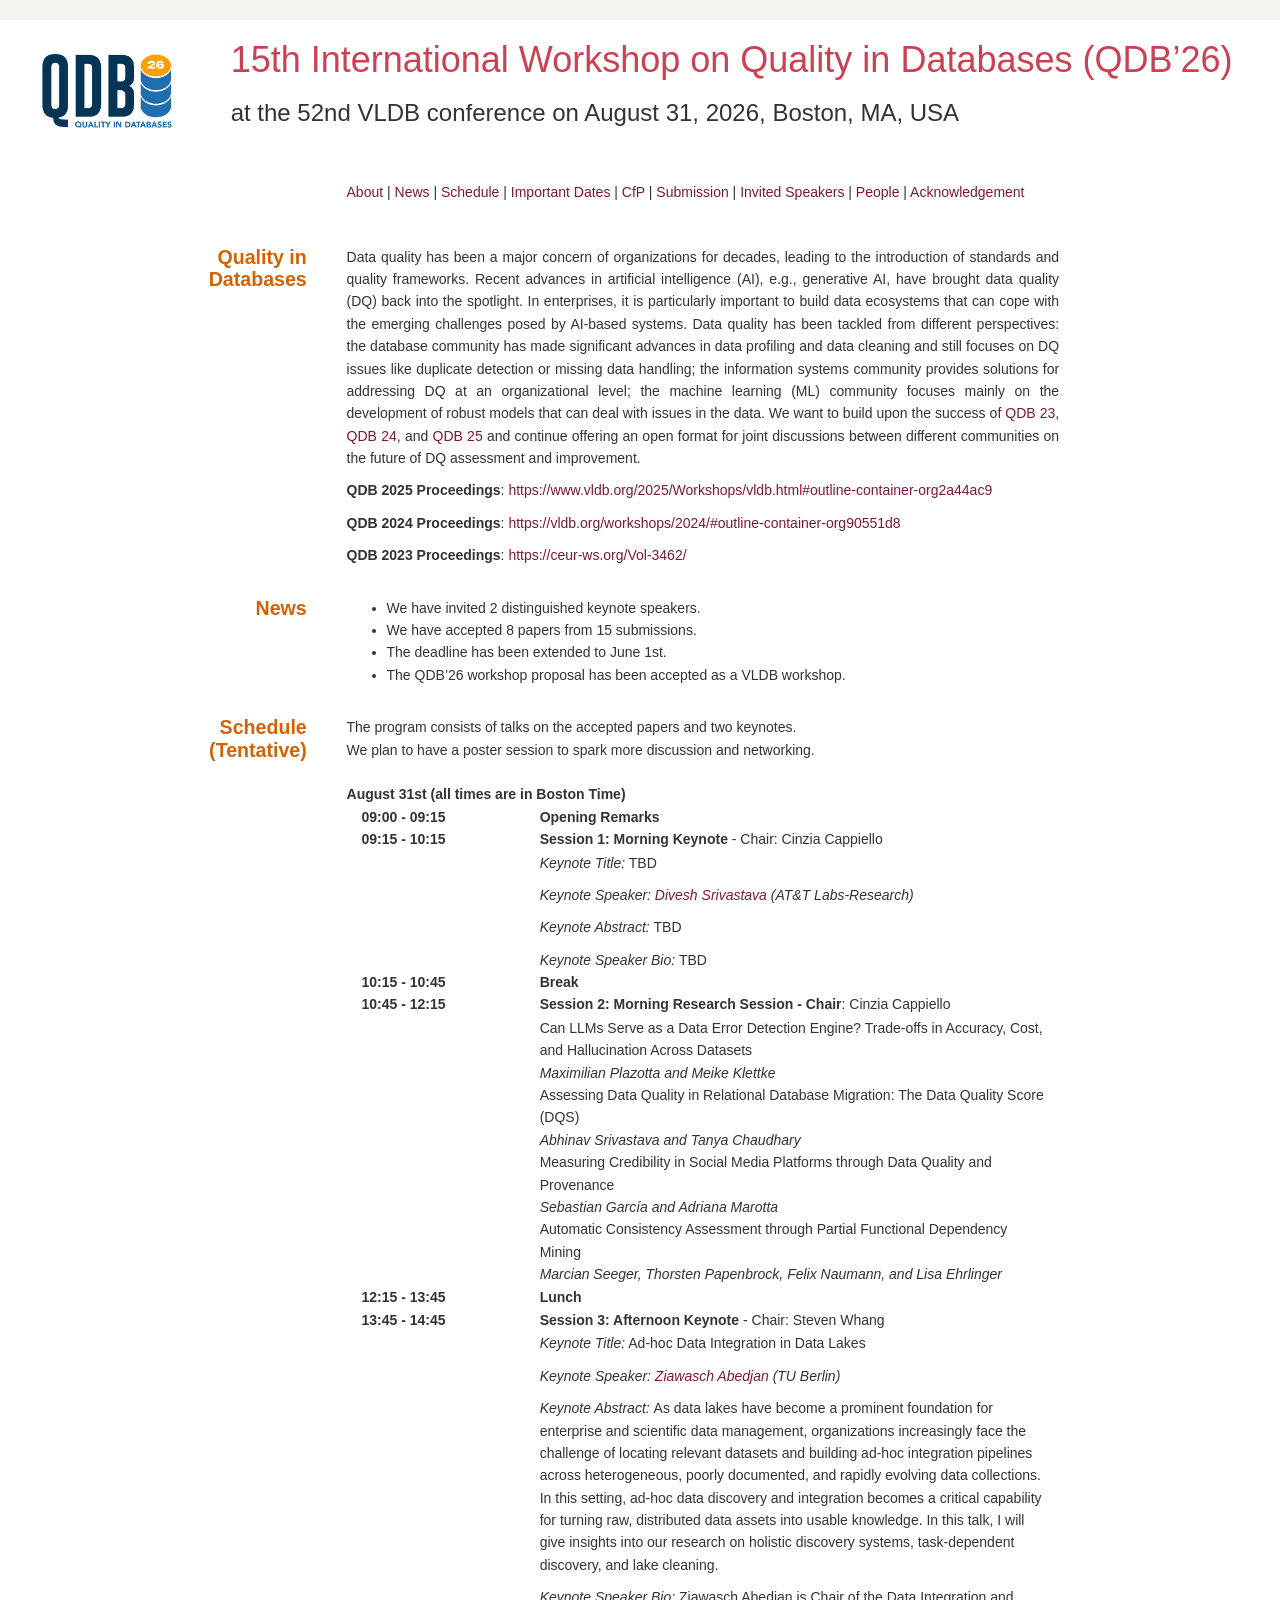
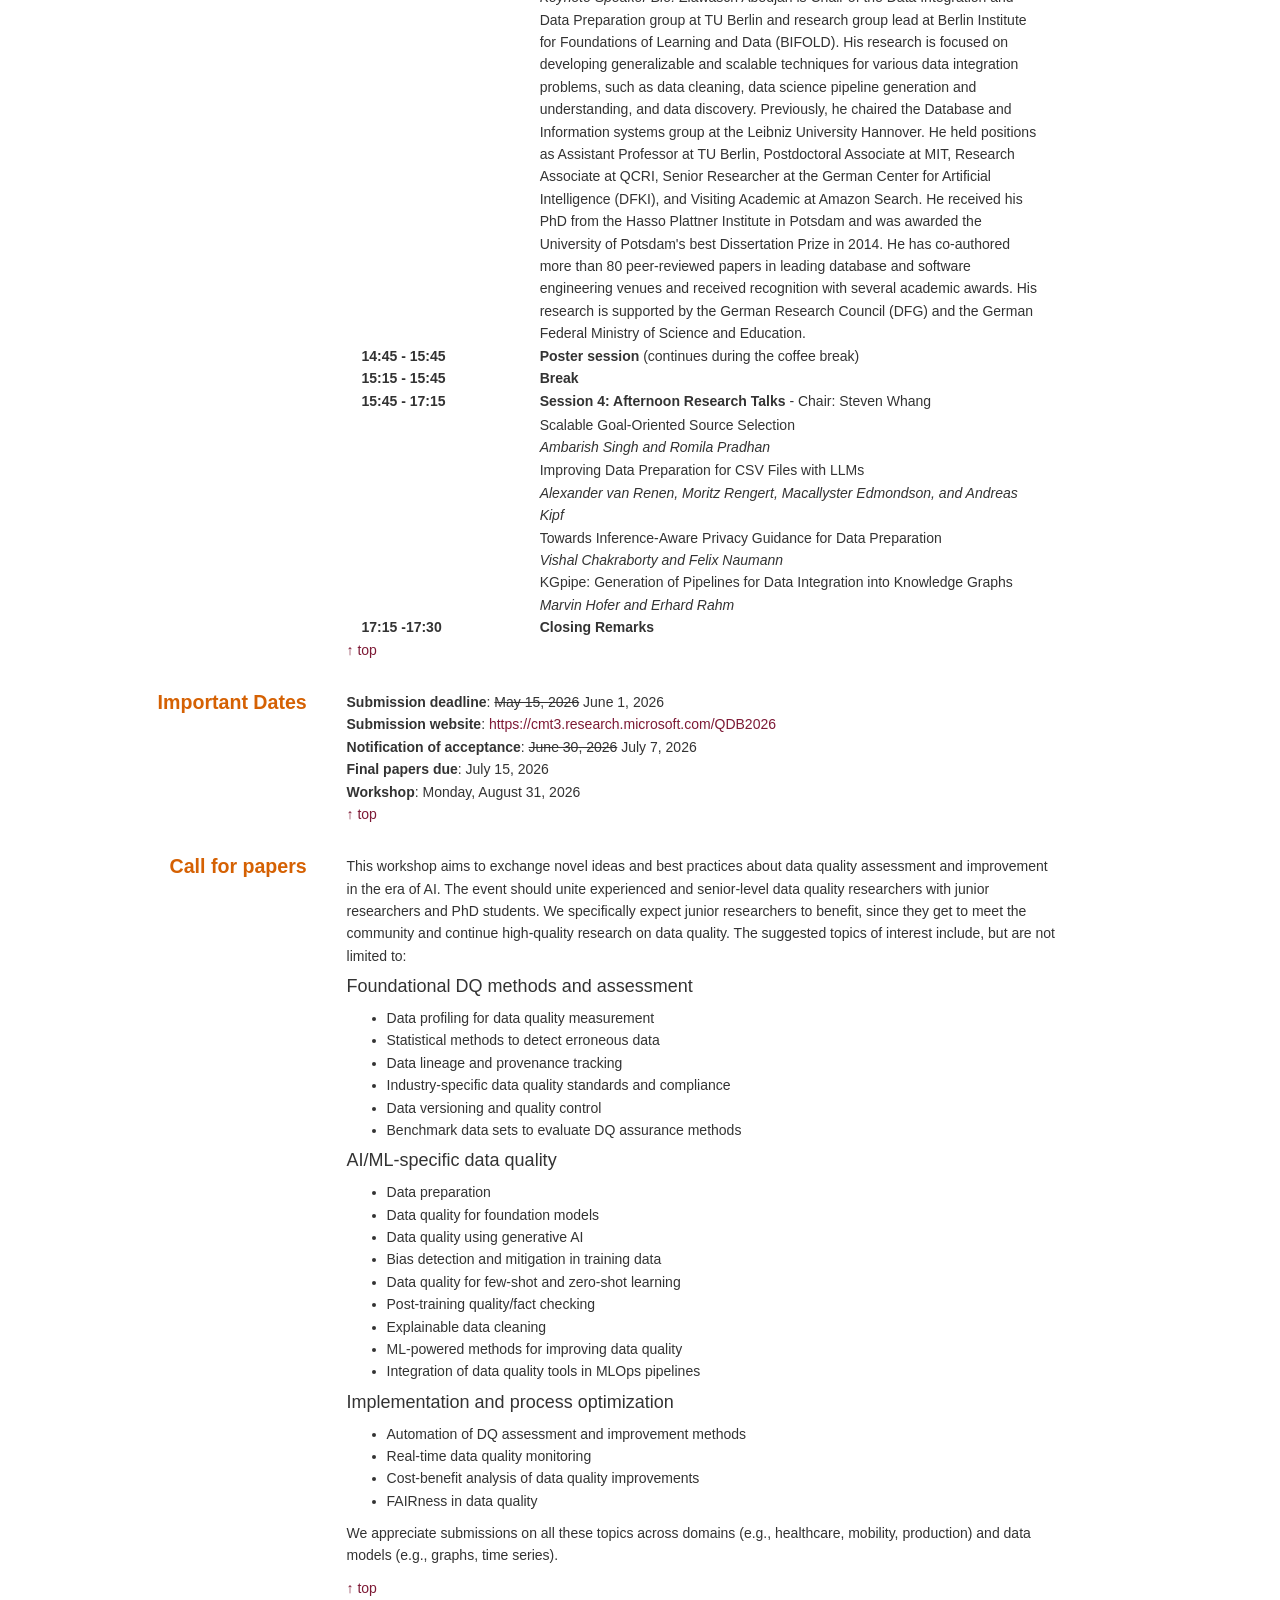
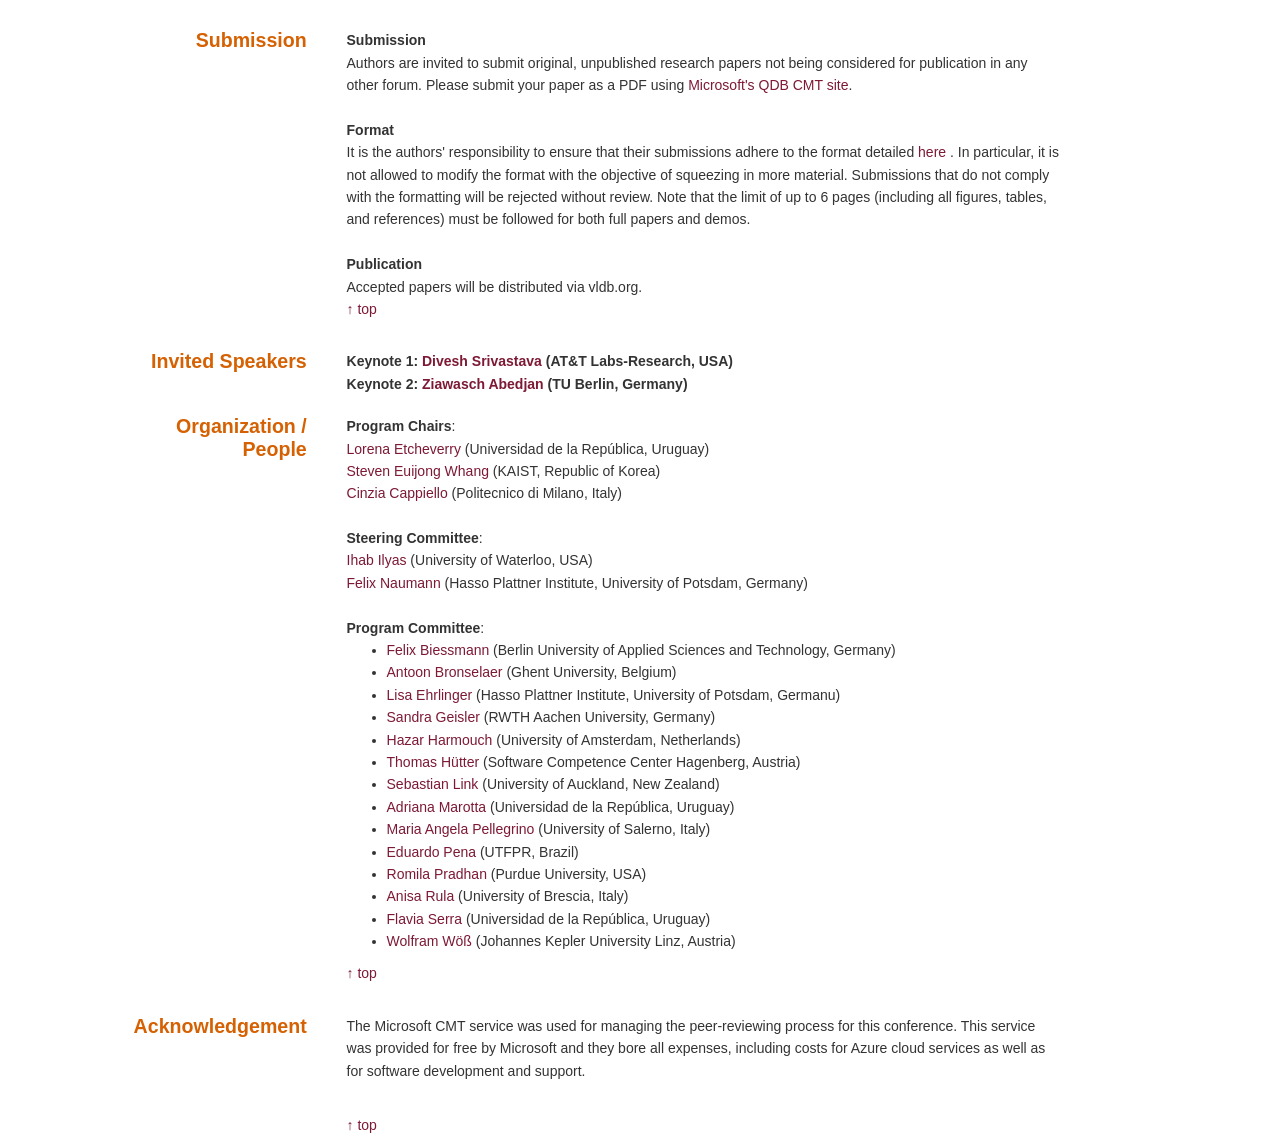
<file: index.html>
<!DOCTYPE HTML PUBLIC "-//IETF//DTD HTML//EN">
<html>
  <head>
    <title>International Workshop on Quality in Databases (QDB) 2026</title>
    <link rel=StyleSheet href="styles.css" type="text/css">
    <link rel="stylesheet" href="bootstrap.min.css">
    <meta name=viewport content="width=device-width, initial-scale=1">
    <meta http-equiv="Content-Type" content="text/html; charset=utf-8"/>
  </head>
  <body>

    <div class="row align-items-center" style="margin-top: 20px;">
  <!-- Column for the image -->
  <div class="col-md-2">
    <a href="#">
      <img src="images/logo.jpeg" alt="QDB: quality in database" style="width: 180px; height: auto;">
    </a>
  </div>
  <!-- Column for the text -->
  <div class="col-md-10">
    <h1 style="color: #CB4154;">15th International Workshop on Quality in Databases (QDB’26)</h1>
    <p><h3>at the 52nd VLDB conference on August 31, 2026, Boston, MA, USA</h3></p>
  </div>
</div>

    <div class="row">
      <div class="col-md-1"></div>
      <div class="col-md-2 stitle"></div>
      <div class="col-md-7">
        <a href="#about">About</a> | <a href="#news">News</a> | <a href="#schedule">Schedule</a> | <a href="#dates">Important Dates</a> | 
        <a href="#cfp">CfP</a> | <a href="#submission">Submission</a> | <a href="#invitedspeakers">Invited Speakers</a> |
        <a href="#organisation">People</a> | <a href="#acknowledgement">Acknowledgement</a>
        <br/><br/>
      </div>
    </div>

    <div class="row">
      <div class="col-md-1"></div>
      <div class="col-md-2 stitle"><a name="about" class="internal">Quality in Databases</a></div>
      <div class="col-md-7">
        <p style="text-align: justify">
          Data quality has been a major concern of organizations for decades, leading to the introduction of standards and quality frameworks. Recent advances in artificial intelligence (AI), e.g., generative AI, have brought data quality (DQ) back into the spotlight. In enterprises, it is particularly important to build data ecosystems that can cope with the emerging challenges posed by AI-based systems. 

          Data quality has been tackled from different perspectives: the database community has made significant advances in data profiling and data cleaning and still focuses on DQ issues like duplicate detection or missing data handling; the information systems community provides solutions for addressing DQ at an organizational level; the machine learning (ML) community focuses mainly on the development of robust models that can deal with issues in the data.

          We want to build upon the success of <a href="https://hpi.de/naumann/projects/conferences-and-workshops-hosted/qdb-2023.html" target="_blank"> QDB 23</a>, <a href="https://hpi.de/naumann/projects/conferences-and-workshops-hosted/qdb-2024.html" target="_blank"> QDB 24</a>, and <a href="./2025/index.html" target="_blank"> QDB 25</a> and continue offering an open format for joint discussions between different communities on the future of DQ assessment and improvement.

           <p><b>QDB 2025 Proceedings</b>: <a href="https://www.vldb.org/2025/Workshops/vldb.html#outline-container-org2a44ac9" target="blank">https://www.vldb.org/2025/Workshops/vldb.html#outline-container-org2a44ac9</a></p>
           <p><b>QDB 2024 Proceedings</b>: <a href="https://vldb.org/workshops/2024/#outline-container-org90551d8" target="blank">https://vldb.org/workshops/2024/#outline-container-org90551d8</a></p>
           <p><b>QDB 2023 Proceedings</b>: <a href="https://ceur-ws.org/Vol-3462/" target="blank">https://ceur-ws.org/Vol-3462/</a></p>

        </p>

      </div>
    </div>
    <div class="row">
  <div class="col-md-1"></div>
  <div class="col-md-2 stitle"><a name="news" class="internal">News</a></div>
  <div class="col-md-7">
    <ul> 
        <li>We have invited 2 distinguished keynote speakers.</li>
        <li>We have accepted 8 papers from 15 submissions.</li>
        <li>The deadline has been extended to June 1st.</li> 
        <li>The QDB’26 workshop proposal has been accepted as a VLDB workshop.</li>
    </ul>
  </div>
</div>


<!-- PROGRAM START -->
<div class="row">
 <div class="col-md-1"></div>
 <div class="col-md-2 stitle"><a name="schedule" class="internal">Schedule (Tentative)</a></div>
 <div class="col-md-7">
   The program consists of talks on the accepted papers and two keynotes.<br>
   We plan to have a poster session to spark more discussion and networking.<br>
   <br>
   <b>August 31st (all times are in Boston Time)</b><br/>

   <div class="col-md-3"><b>09:00 - 09:15</b></div>
   <div class="col-md-9"><b>Opening Remarks</b></div><br/>
   <div class="col-md-3"><b>09:15 - 10:15</b></div>
   <div class="col-md-9"><b>Session 1: Morning Keynote</b> - Chair: Cinzia Cappiello</div><br/>
   <div class="col-md-12"></div>
   <div class="col-md-3">&nbsp;</div>
   <div class="col-md-9"><i>Keynote Title:</i> TBD </p>
   <i>Keynote Speaker: <a href="https://divesh.net/" target="_blank">Divesh Srivastava </a> (AT&T Labs-Research) </i><br/></p>
   <i>Keynote Abstract: </i> TBD <br/></p>
   <i>Keynote Speaker Bio: </i> TBD
  </div><br><br>
   <div class="col-md-3"><b>10:15 - 10:45</b></div>
   <div class="col-md-9"><b>Break</b></div><br>
   <div class="col-md-3"><b>10:45 - 12:15</b></div>
   <div class="col-md-9"><b>Session 2: Morning Research Session - Chair</b>: Cinzia Cappiello</div><br/>
   <div class="col-md-12"></div>
   <div class="col-md-3">&nbsp;</div>
   <div class="col-md-9">
     Can LLMs Serve as a Data Error Detection Engine? Trade-offs in Accuracy, Cost, and Hallucination Across Datasets<br/>
     <i>Maximilian Plazotta and Meike Klettke</i>
   </div><br/>
   <div class="col-md-3">&nbsp;</div>
   <div class="col-md-9">
     Assessing Data Quality in Relational Database Migration: The Data Quality Score (DQS)<br/>
     <i>Abhinav Srivastava and Tanya Chaudhary</i>
   </div><br/>
   <div class="col-md-3">&nbsp;</div>
   <div class="col-md-9">
   Measuring Credibility in Social Media Platforms through Data Quality and Provenance<br/>
     <i>Sebastian García and Adriana Marotta</i>
   </div><br>

 <div class="col-md-3">&nbsp;</div>
   <div class="col-md-9">
   Automatic Consistency Assessment through Partial Functional Dependency Mining<br/>
     <i>Marcian Seeger, Thorsten Papenbrock, Felix Naumann, and Lisa Ehrlinger</i>
   </div><br>

   <br>
   <div class="col-md-3"><b>12:15 - 13:45</b></div>
   <div class="col-md-9"><b>Lunch</b></div><br>
   <br>

   <div class="col-md-12"></div><br/>
   <div class="col-md-3"><b>13:45 - 14:45</b></div>
   <div class="col-md-9"><b>Session 3: Afternoon Keynote</b> - Chair: Steven Whang</div><br/>
   <div class="col-md-12"></div>
   <div class="col-md-3">&nbsp;</div>
   <div class="col-md-9"><i>Keynote Title:</i> Ad-hoc Data Integration in Data Lakes </p>
   <i>Keynote Speaker: <a href="https://d2ip-tub.github.io/zabedjan/" target="_blank">Ziawasch Abedjan </a> (TU Berlin) </i><br/></p>
   <i>Keynote Abstract: </i> As data lakes have become a prominent foundation for enterprise and scientific data management, organizations increasingly face the challenge of locating relevant datasets and building ad-hoc integration pipelines across heterogeneous, poorly documented, and rapidly evolving data collections. In this setting, ad-hoc data discovery and integration becomes a critical capability for turning raw, distributed data assets into usable knowledge. In this talk, I will give insights into our research on holistic discovery systems, task-dependent discovery, and lake cleaning. <br/></p>
   <i>Keynote Speaker Bio: </i> Ziawasch Abedjan is Chair of the Data Integration and Data Preparation group at TU Berlin and research group lead at Berlin Institute for Foundations of Learning and Data (BIFOLD). His research is focused on developing generalizable and scalable techniques for various data integration problems, such as data cleaning, data science pipeline generation and understanding, and data discovery. Previously, he chaired the Database and Information systems group at the Leibniz University Hannover. He held positions as Assistant Professor at TU Berlin, Postdoctoral Associate at MIT, Research Associate at QCRI, Senior Researcher at the German Center for Artificial Intelligence (DFKI), and Visiting Academic at Amazon Search. He received his PhD from the Hasso Plattner Institute in Potsdam and was awarded the University of Potsdam's best Dissertation Prize in 2014. He has co-authored more than 80 peer-reviewed papers in leading database and software engineering venues and received recognition with several academic awards. His research is supported by the German Research Council (DFG) and the German Federal Ministry of Science and Education.
  </div><br><br>
   
   <div class="col-md-3"><b>14:45 - 15:45</b></div>
   <div class="col-md-9">
    <b>Poster session </b> (continues during the coffee break)<br/>
    </div>

   <div class="col-md-3"><b>15:15 - 15:45</b></div>
   <div class="col-md-9"><b>Break</b></div><br>
   
   <div class="col-md-12"></div><br/>
   <div class="col-md-3"><b>15:45 - 17:15</b></div>
   <div class="col-md-9"><b>Session 4: Afternoon Research Talks</b> - Chair: Steven Whang</div><br/>
   <div class="col-md-12"></div>
   <div class="col-md-3">&nbsp;</div>
   <div class="col-md-9">
   Scalable Goal-Oriented Source Selection<br/>
     <i>Ambarish Singh and Romila Pradhan</i>
   </div><br/>
   <div class="col-md-12"></div>
   <div class="col-md-3">&nbsp;</div>
   <div class="col-md-9">
     Improving Data Preparation for CSV Files with LLMs<br/>
     <i>Alexander van Renen, Moritz Rengert, Macallyster Edmondson, and Andreas Kipf</i>
   </div><br/>
   <div class="col-md-3">&nbsp;</div>
   <div class="col-md-9">
     Towards Inference-Aware Privacy Guidance for Data Preparation<br/>
     <i>Vishal Chakraborty and Felix Naumann</i>
   </div><br/>
   <div class="col-md-3">&nbsp;</div>
   <div class="col-md-9">
     KGpipe: Generation of Pipelines for Data Integration into Knowledge Graphs<br/>
     <i>Marvin Hofer and Erhard Rahm</i>
   </div><br/>
   <div class="col-md-3"><b>17:15 -17:30</b></div>
   <div class="col-md-9"><b>Closing Remarks</b></div><br/>

   <p><a href="#">&uarr; top</a></p>
 </div>
</div>    
<!-- PROGRAM END -->


    <div class="row">
      <div class="col-md-1"></div>
      <div class="col-md-2 stitle"><a name="dates" class="internal">Important Dates</a></div>
      <div class="col-md-7">
        <b>Submission deadline</b>:  <s>May 15, 2026</s> June 1, 2026 <br/> 
        <b>Submission website</b>: <a target="_blank" href="https://cmt3.research.microsoft.com/QDB2026">https://cmt3.research.microsoft.com/QDB2026</a><br/> 
        <b>Notification of acceptance</b>: <s>June 30, 2026</s> July 7, 2026<br/> 
        <b>Final papers due</b>: July 15, 2026 <br/> 
        <b>Workshop</b>: Monday, August 31, 2026<br/>
        <p><a href="#">&uarr; top</a></p>
      </div>
    </div>


  <div class="row">
  <div class="col-md-1"></div>
  <div class="col-md-2 stitle"><a name="cfp" class="internal">Call for papers</a></div>
  <div class="col-md-7">
    <p>This workshop aims to exchange novel ideas and best practices about data quality assessment and improvement in the era of AI. The event should unite experienced and senior-level data quality researchers with junior researchers and PhD students. 
We specifically expect junior researchers to benefit, since they get to meet the community and continue high-quality research on data quality. The suggested topics of interest include, but are not limited to:</p>
  <h4>Foundational DQ methods and assessment</h4>
  <ul>
    <li>Data profiling for data quality measurement</li>
    <li>Statistical methods to detect erroneous data</li>
    <li>Data lineage and provenance tracking</li>
    <li>Industry-specific data quality standards and compliance</li>
    <li>Data versioning and quality control</li>
    <li>Benchmark data sets to evaluate DQ assurance methods</li>
  </ul>

    <h4>AI/ML-specific data quality</h4>
  <ul>
    <li>Data preparation</li>
    <li>Data quality for foundation models</li>
    <li>Data quality using generative AI</li>
    <li>Bias detection and mitigation in training data</li>
    <li>Data quality for few-shot and zero-shot learning</li>
    <li>Post-training quality/fact checking</li>
    <li>Explainable data cleaning</li>
    <li>ML-powered methods for improving data quality</li>
    <li>Integration of data quality tools in MLOps pipelines</li>
  </ul>

  <h4>Implementation and process optimization</h4>
  <ul>
    <li>Automation of DQ assessment and improvement methods</li>
    <li>Real-time data quality monitoring</li>
    <li>Cost-benefit analysis of data quality improvements</li>
    <li>FAIRness in data quality</li>
  </ul>

  <p>
    We appreciate submissions on all these topics across domains (e.g., healthcare, mobility, production) and data models (e.g., graphs, time series).
  </p>

    
    <p><a href="#">&uarr; top</a></p>
  </div>
</div>



    <div class="row">
      <div class="col-md-1"></div>
      <div class="col-md-2 stitle"><a name="submission" class="internal">Submission</a></div>
      <div class="col-md-7">
<b>Submission</b>
</br>
Authors are invited to submit original, unpublished research papers not being considered for publication in any other forum.
Please submit your paper as a PDF using <a target="_blank" href="https://cmt3.research.microsoft.com/QDB2026">Microsoft's QDB CMT site</a>.  </br>
 <br/>
        
<b>Format</b>
</br>
 It is the authors' responsibility to ensure that their submissions adhere to the format detailed <a target="_blank" href="https://github.com/haixun/haixun.github.io/blob/master/vldb/vldb-workshop-style-master.zip"> here </a>. In particular, it is not allowed to modify the format with the objective of squeezing in more material. Submissions that do not comply with the formatting will be rejected without review. Note that the limit of up to 6 pages (including all figures, tables, and references) must be followed for both full papers and demos. </br>
 <br/>
        
<b>Publication</b> 
</br>
Accepted papers will be distributed via vldb.org. 
</br>

        <p><a href="#">&uarr; top</a></p>
      </div>
    </div>

    <!--div class="row">
      <div class="col-md-1"></div>
      <div class="col-md-2 stitle"><a name="acceptedpapers" class="internal">Accepted Papers</a></div>
      <div class="col-md-7">
        <b>TBD</b><br/>

      </div>
    </div-->

 <div class="row">
      <div class="col-md-1"></div>
      <div class="col-md-2 stitle"><a name="invitedspeakers" class="internal">Invited Speakers</a></div>
      <div class="col-md-7">

        <b>Keynote 1:<a href="https://divesh.net/" target="_blank"> Divesh Srivastava</a> (AT&T Labs-Research, USA) </b>
         <br/>
        <b>Keynote 2: <a href="https://d2ip-tub.github.io/zabedjan/" target="_blank"> Ziawasch Abedjan </a> (TU Berlin, Germany) </b>
      </div>
    </div>


    <div class="row">
  <div class="col-md-1"></div>
  <div class="col-md-2 stitle"><a name="organisation" class="internal">Organization / People</a></div>
  <div class="col-md-7">
    <b>Program Chairs</b>:
    <br/>
    <a href="https://www.fing.edu.uy/~lorenae" target="_blank">Lorena Etcheverry</a> (Universidad de la República, Uruguay)<br/>
    <a href="https://stevenwhang.com" target="_blank">Steven Euijong Whang</a> (KAIST, Republic of Korea)<br/>
    <a href="https://www.deib.polimi.it/eng/people/details/123890" target="_blank">Cinzia Cappiello</a> (Politecnico di Milano, Italy)<br/>
    <br/>

    <b>Steering Committee</b>:
     <br/>
    <a href="https://cs.uwaterloo.ca/~ilyas/" target="_blank">Ihab Ilyas</a> (University of Waterloo, USA) <br/>
    <a href="https://hpi.de/naumann/people/felix-naumann.html" target="_blank">Felix Naumann</a> (Hasso Plattner Institute, University of Potsdam, Germany)
     <br/> <br/>

    <b>Program Committee</b>:
    <ul>
     <li><a href="https://www.digital-future.berlin/en/about-us/professors/prof-dr-felix-biessmann" target="_blank">Felix Biessmann</a> (Berlin University of Applied Sciences and Technology, Germany)</li>     
     <li><a href="https://ddcm.ugent.be/author/antoon-bronselaer/" target="_blank">Antoon Bronselaer</a> (Ghent University, Belgium)</li>
     <li><a href="https://hpi.de/naumann/people/dr-lisa-ehrlinger.html" target="_blank">Lisa Ehrlinger</a> (Hasso Plattner Institute, University of Potsdam, Germanu)</li>
     <li><a href="https://sandra-geisler.de/" target="_blank">Sandra Geisler</a> (RWTH Aachen University, Germany)</li>
     <li><a href="https://hazourahh.github.io/" target="_blank">Hazar Harmouch</a> (University of Amsterdam, Netherlands)</li>
     <li><a href="https://thuetter.github.io/" target="_blank">Thomas Hütter</a> (Software Competence Center Hagenberg, Austria)</li>
     <li><a href="https://profiles.auckland.ac.nz/s-link" target="_blank">Sebastian Link</a> (University of Auckland, New Zealand)</li>
     <li><a href="https://www.fing.edu.uy/index.php/es/node/40910" target="_blank">Adriana Marotta</a> (Universidad de la República, Uruguay)</li>
     <li><a href="https://docenti.unisa.it/033807/home" target="_blank">Maria Angela Pellegrino</a> (University of Salerno, Italy)</li>
     <li><a href="https://www.researchgate.net/profile/Eduardo-Pena-6" target="_blank">Eduardo Pena</a> (UTFPR, Brazil)</li>
     <li><a href="https://romilapradhan.github.io/romila/" target="_blank">Romila Pradhan</a> (Purdue University, USA)</li>
     <li><a href="https://dbwis.unibs.it/team/anisa-rula" target="_blank">Anisa Rula</a> (University of Brescia, Italy)</li>
     <li><a href="https://www.linkedin.com/in/flavia-serra-0b154b175/" target="_blank">Flavia Serra</a> (Universidad de la República, Uruguay)</li>
     <li><a href="https://wwoess.faw.jku.at/" target="_blank">Wolfram Wöß</a> (Johannes Kepler University Linz, Austria)</li>    </ul>
    <p><a href="#">&uarr; top</a></p>
  </div>
</div>




    <div class="row">
      <div class="col-md-1"></div>
      <div class="col-md-2 stitle"><a name="acknowledgement" class="internal">Acknowledgement</a></div>
      <div class="col-md-7">
         The Microsoft CMT service was used for managing the peer-reviewing process for this conference. This service was provided for free by Microsoft and they bore all expenses, including costs for Azure cloud services as well as for software development and support.
        <br style="clear:left;"/>
        </p>
        <br style="clear:left;"/>
        <p><a href="#">&uarr; top</a></p>
      </div>

    </div> 

    <!--<div class="row">
      <div class="col-md-1"></div>
      <div class="col-md-2 stitle"></div>
      <div class="col-md-7" style="padding-bottom: 10px;">
        <a href="privacy.html" target="_blank">Privacy Policy</a>
      </div>
    </div>-->

  </body>
</html>
</file>
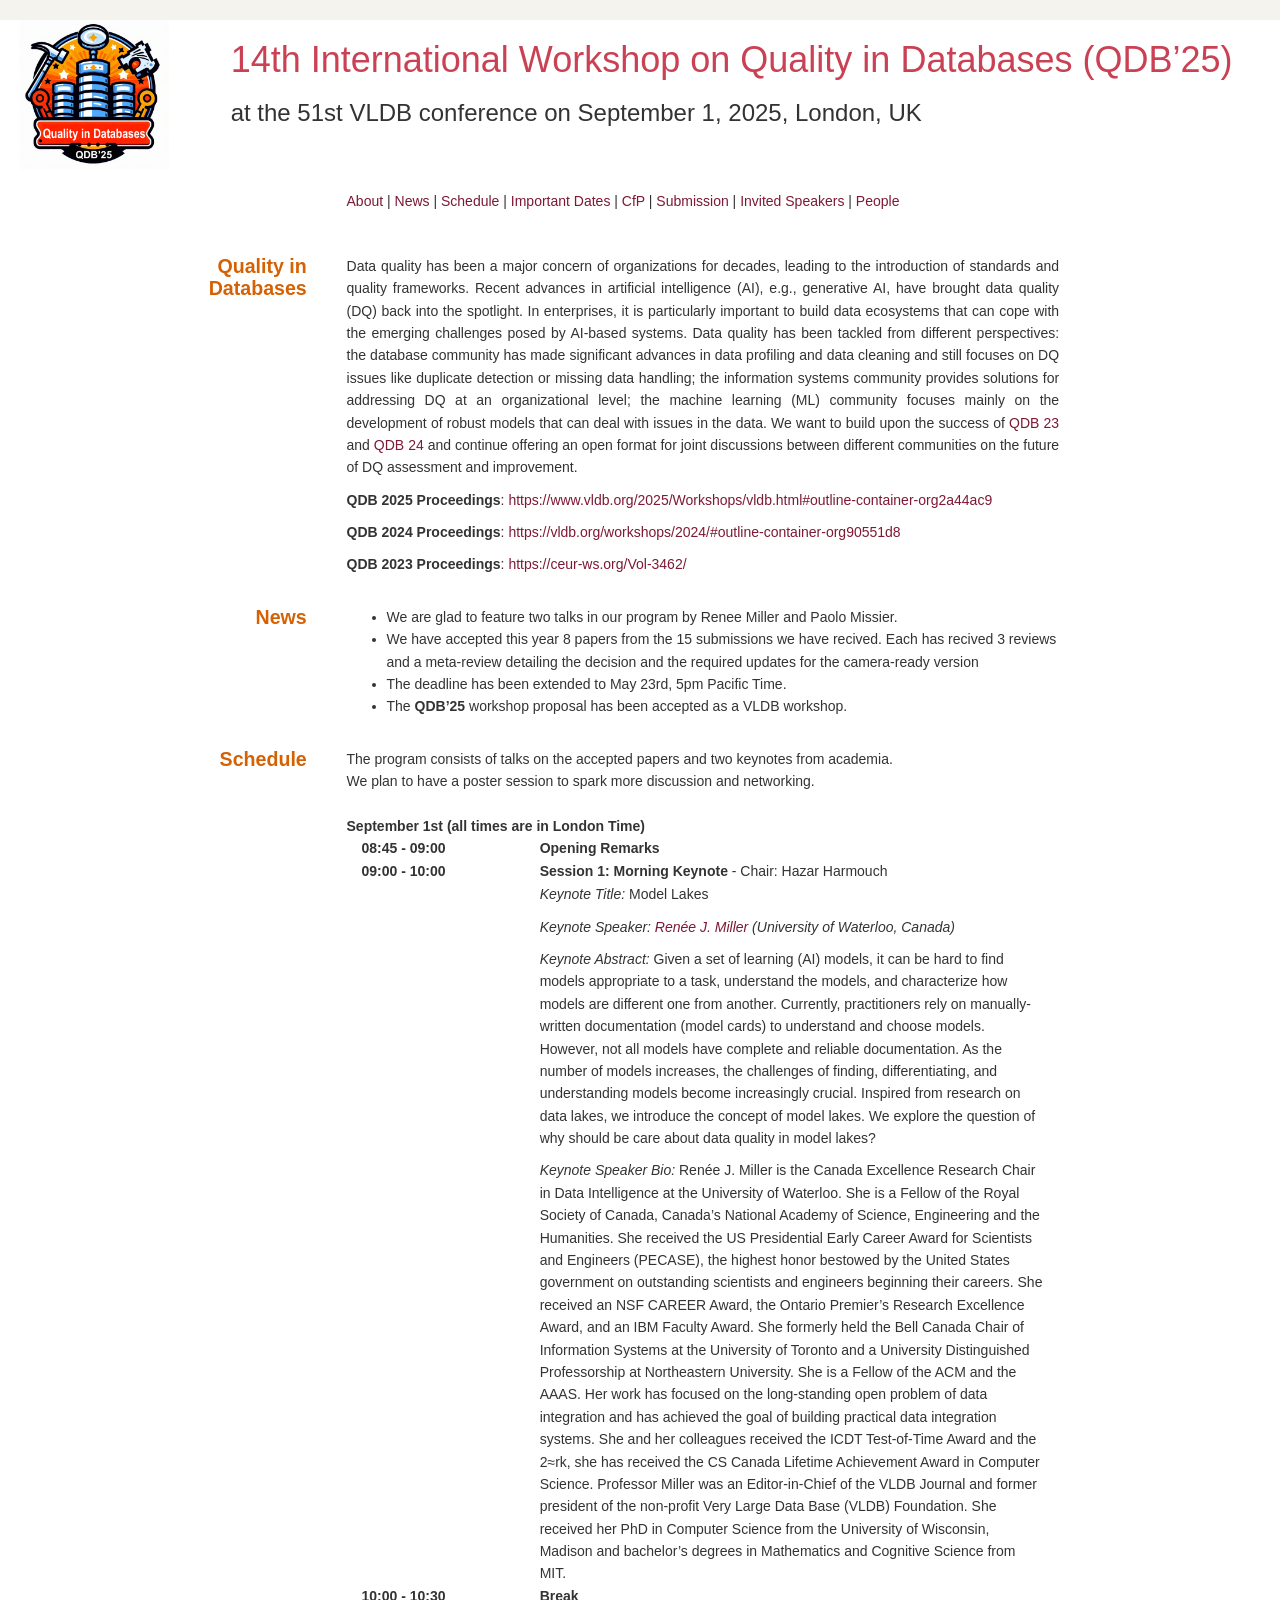
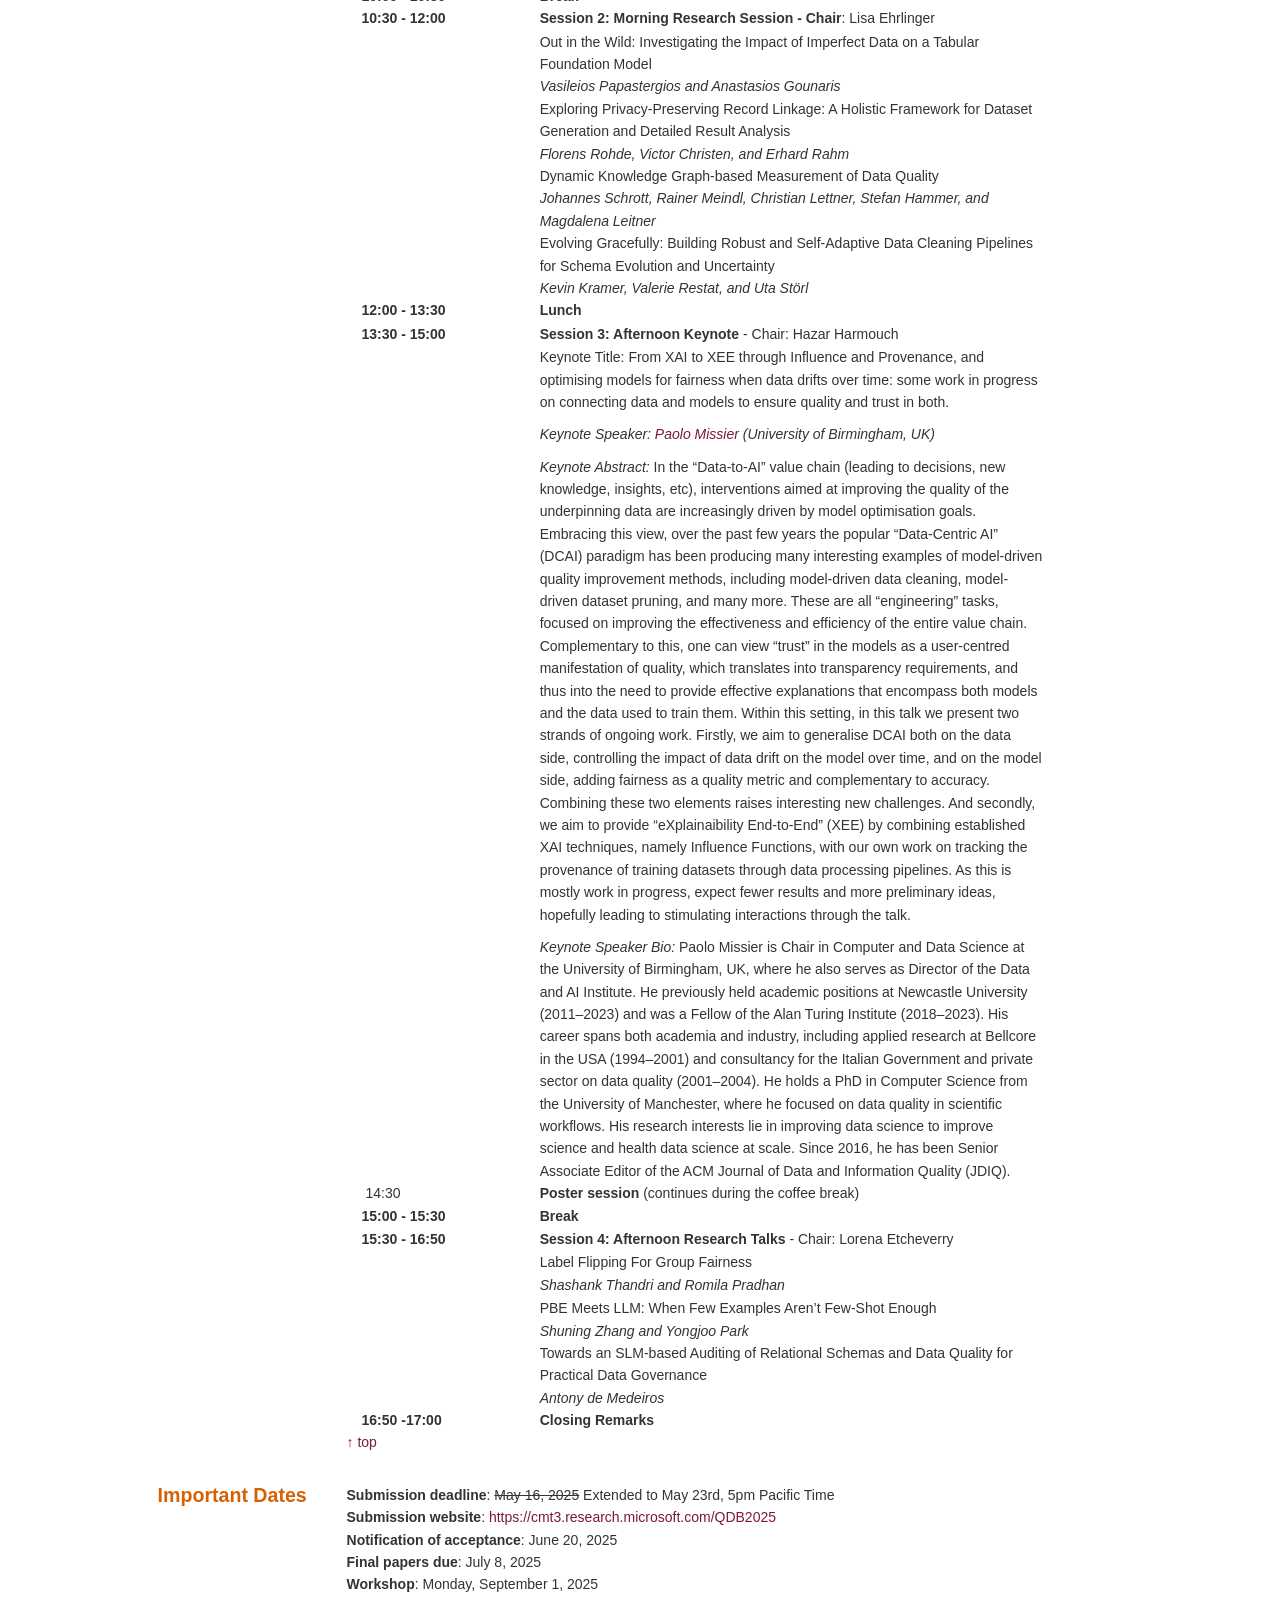
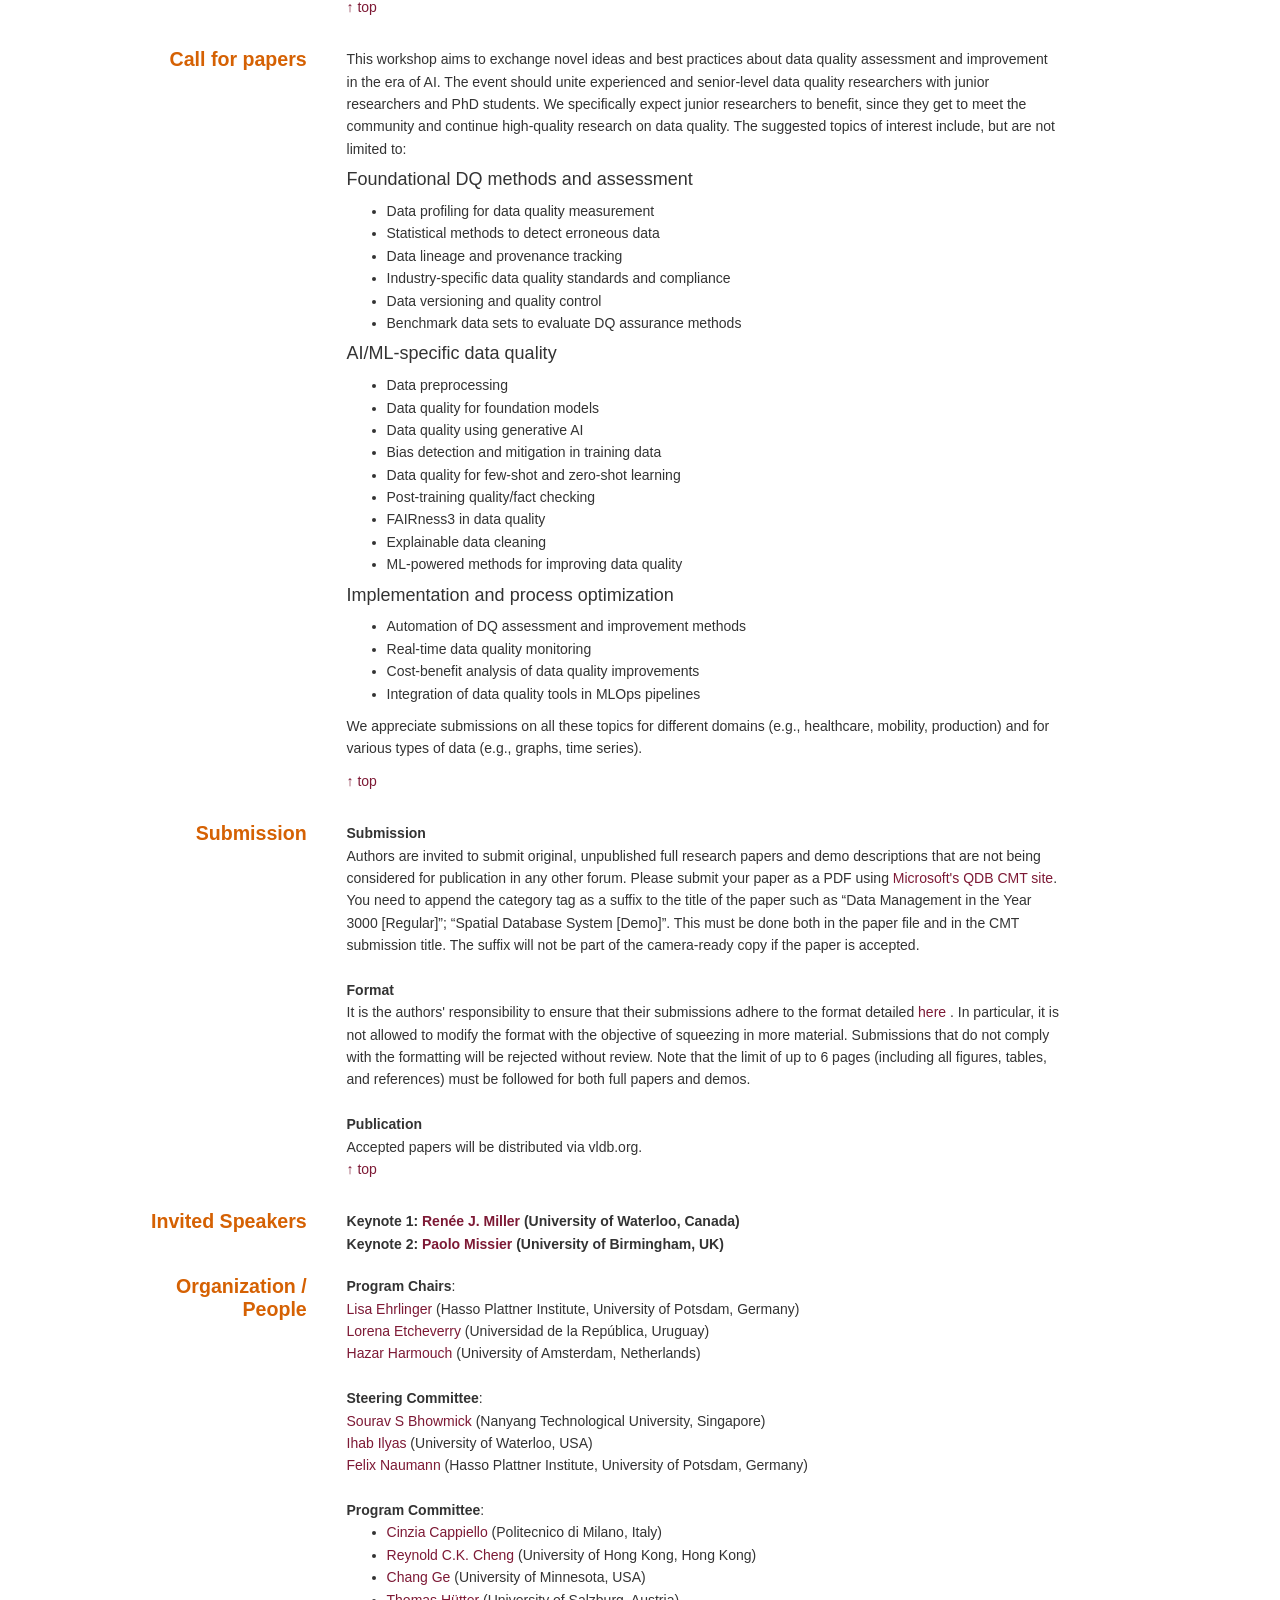
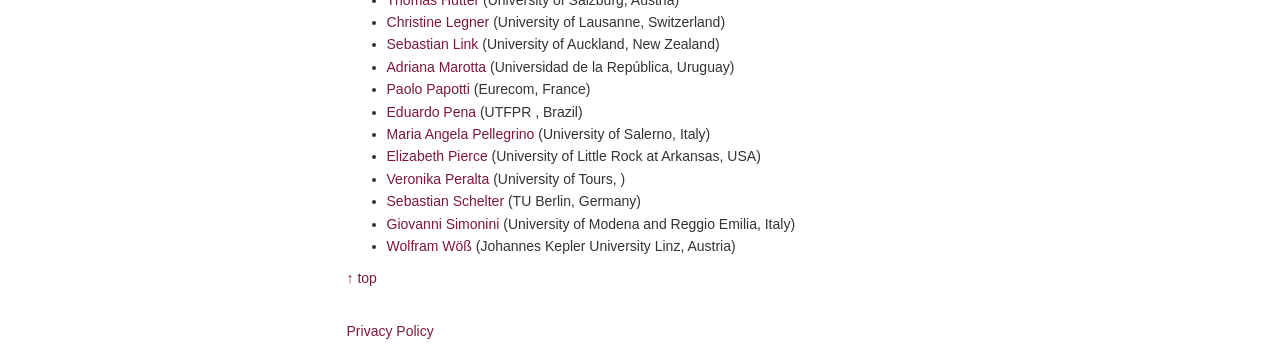
<file: 2025/index.html>
<!DOCTYPE HTML PUBLIC "-//IETF//DTD HTML//EN">
<html>
  <head>
    <title>International Workshop on Quality in Databases (QDB) 2025</title>
    <link rel=StyleSheet href="styles.css" type="text/css">
    <link rel="stylesheet" href="bootstrap.min.css">
    <meta name=viewport content="width=device-width, initial-scale=1">
    <meta http-equiv="Content-Type" content="text/html; charset=utf-8"/>
  </head>
  <body>

    <div class="row align-items-center" style="margin-top: 20px;">
  <!-- Column for the image -->
  <div class="col-md-2">
    <a href="#">
      <img src="images/logo.png" alt="QDB: quality in database" style="width: 150px; height: auto;">
    </a>
  </div>
  <!-- Column for the text -->
  <div class="col-md-10">
    <h1 style="color: #CB4154;">14th International Workshop on Quality in Databases (QDB’25)</h1>
    <p><h3>at the 51st VLDB conference on September 1, 2025, London, UK</h3></p>
  </div>
</div>

    <div class="row">
      <div class="col-md-1"></div>
      <div class="col-md-2 stitle"></div>
      <div class="col-md-7">
        <a href="#about">About</a> | <a href="#news">News</a> | <a href="#schedule">Schedule</a> | <a href="#dates">Important Dates</a> |
        <a href="#cfp">CfP</a> | <a href="#submission">Submission</a> | <a href="#invitedspeakers">Invited Speakers</a> |
        <a href="#organisation">People</a>
        <br/><br/>
      </div>
    </div>

    <div class="row">
      <div class="col-md-1"></div>
      <div class="col-md-2 stitle"><a name="about" class="internal">Quality in Databases</a></div>
      <div class="col-md-7">
        <p style="text-align: justify">
          Data quality has been a major concern of organizations for decades, leading to the introduction of standards and quality frameworks. Recent advances in artificial intelligence (AI), e.g., generative AI, have brought data quality (DQ) back into the spotlight. In enterprises, it is particularly important to build data ecosystems that can cope with the emerging challenges posed by AI-based systems. 

          Data quality has been tackled from different perspectives: the database community has made significant advances in data profiling and data cleaning and still focuses on DQ issues like duplicate detection or missing data handling; the information systems community provides solutions for addressing DQ at an organizational level; the machine learning (ML) community focuses mainly on the development of robust models that can deal with issues in the data.

          We want to build upon the success of <a href="https://hpi.de/naumann/projects/conferences-and-workshops-hosted/qdb-2023.html" target="_blank"> QDB 23 </a> and <a href="https://hpi.de/naumann/projects/conferences-and-workshops-hosted/qdb-2024.html" target="_blank"> QDB 24 </a> and continue offering an open format for joint discussions between different communities on the future of DQ assessment and improvement.

           <p><b>QDB 2025 Proceedings</b>: <a href="https://www.vldb.org/2025/Workshops/vldb.html#outline-container-org2a44ac9" target="blank">https://www.vldb.org/2025/Workshops/vldb.html#outline-container-org2a44ac9</a></p>
           <p><b>QDB 2024 Proceedings</b>: <a href="https://vldb.org/workshops/2024/#outline-container-org90551d8" target="blank">https://vldb.org/workshops/2024/#outline-container-org90551d8</a></p>
           <p><b>QDB 2023 Proceedings</b>: <a href="https://ceur-ws.org/Vol-3462/" target="blank">https://ceur-ws.org/Vol-3462/</a></p>

        </p>

      </div>
    </div>
    <div class="row">
  <div class="col-md-1"></div>
  <div class="col-md-2 stitle"><a name="news" class="internal">News</a></div>
  <div class="col-md-7">
    <ul>      
        <li> We are glad to feature two talks in our program by Renee Miller and Paolo Missier. </li>
        <li> We have accepted this year 8 papers from the 15 submissions we have recived. Each has recived 3 reviews and a meta-review detailing the decision and the required updates for the camera-ready version</li>
        <li>The deadline has been extended to May 23rd, 5pm Pacific Time. </li>
        <li>The <strong>QDB’25</strong> workshop proposal has been accepted as a VLDB workshop.</li>
    </ul>
  </div>
</div>


<!-- PROGRAM START -->
<div class="row">
 <div class="col-md-1"></div>
 <div class="col-md-2 stitle"><a name="schedule" class="internal">Schedule</a></div>
 <div class="col-md-7">
   The program consists of talks on the accepted papers and two keynotes from academia.<br>
   We plan to have a poster session to spark more discussion and networking.<br>
   <br>
   <b>September 1st (all times are in London Time)</b><br/>

   <div class="col-md-3"><b>08:45 - 09:00</b></div>
   <div class="col-md-9"><b>Opening Remarks</b></div><br/>
   <div class="col-md-3"><b>09:00 - 10:00</b></div>
   <div class="col-md-9"><b>Session 1: Morning Keynote</b> - Chair: Hazar Harmouch</div><br/>
   <div class="col-md-12"></div>
   <div class="col-md-3">&nbsp;</div>
   <div class="col-md-9"><i>Keynote Title:</i> Model Lakes </p>
   <i>Keynote Speaker: <a href="https://rjmillerlab.github.io/" target="_blank">Renée J. Miller</a> (University of Waterloo, Canada) </i><br/></p>
   <i>Keynote Abstract: </i> Given a set of learning (AI) models, it can be hard to find models appropriate to a task, understand the models, and characterize how models are different one from another. Currently, practitioners rely on manually-written documentation (model cards) to understand and choose models. However, not all models have complete and reliable documentation. As the number of models increases, the challenges of finding, differentiating, and understanding models become increasingly crucial. Inspired from research on data lakes, we introduce the concept of model lakes.  We explore the question of why should be care about data quality in model lakes?<br/></p>
   <i>Keynote Speaker Bio: </i> Renée J. Miller is the Canada Excellence Research Chair in Data Intelligence at the University of Waterloo.  She is a Fellow of the Royal Society of Canada, Canada’s National Academy of Science, Engineering and the Humanities. She received the US Presidential Early Career Award for Scientists and Engineers (PECASE), the highest honor bestowed by the United States government on outstanding scientists and engineers beginning their careers. She received an NSF CAREER Award, the Ontario Premier’s Research Excellence Award, and an IBM Faculty Award. She formerly held the Bell Canada Chair of Information Systems at the University of Toronto and a University Distinguished Professorship at Northeastern University.  She is a Fellow of the ACM and the AAAS. Her work has focused on the long-standing open problem of data integration and has achieved the goal of building practical data integration systems. She and her colleagues received the ICDT Test-of-Time Award and the 2≈rk, she has received the CS Canada Lifetime Achievement Award in Computer Science.  Professor Miller was an Editor-in-Chief of the VLDB Journal and former president of the non-profit Very Large Data Base (VLDB) Foundation. She received her PhD in Computer Science from the University of Wisconsin, Madison and bachelor’s degrees in Mathematics and Cognitive Science from MIT.
</div><br>   
   <br>
   <div class="col-md-3"><b>10:00 - 10:30</b></div>
   <div class="col-md-9"><b>Break</b></div><br>
   <br>

   <br>
   <div class="col-md-3"><b>10:30 - 12:00</b></div>
   <div class="col-md-9"><b>Session 2: Morning Research Session - Chair</b>: Lisa Ehrlinger</div><br/>
   <div class="col-md-12"></div>
   <div class="col-md-3">&nbsp;</div>
   <div class="col-md-9">
     Out in the Wild: Investigating the Impact of Imperfect Data on a Tabular Foundation Model<br/>
     <i>Vasileios Papastergios and Anastasios Gounaris</i>
   </div><br/>
   <div class="col-md-3">&nbsp;</div>
   <div class="col-md-9">
     Exploring Privacy-Preserving Record Linkage: A Holistic Framework for Dataset Generation and Detailed Result Analysis<br/>
     <i>Florens Rohde, Victor Christen, and Erhard Rahm</i>
   </div><br/>
   <div class="col-md-3">&nbsp;</div>
   <div class="col-md-9">
   Dynamic Knowledge Graph-based Measurement of Data Quality<br/>
     <i>Johannes Schrott, Rainer Meindl, Christian Lettner, Stefan Hammer, and Magdalena Leitner</i>
   </div><br>

 <div class="col-md-3">&nbsp;</div>
   <div class="col-md-9">
   Evolving Gracefully: Building Robust and Self-Adaptive Data Cleaning Pipelines for Schema Evolution and Uncertainty<br/>
     <i>Kevin Kramer, Valerie Restat, and Uta Störl</i>
   </div><br>

   <br>
   <div class="col-md-3"><b>12:00 - 13:30</b></div>
   <div class="col-md-9"><b>Lunch</b></div><br>
   <br>

   <div class="col-md-12"></div><br/>
   <div class="col-md-3"><b>13:30 - 15:00</b></div>
   <div class="col-md-9"><b>Session 3: Afternoon Keynote</b> - Chair: Hazar Harmouch</div><br/>
   <div class="col-md-12"></div>
   <div class="col-md-3">&nbsp;</div>
   <div class="col-md-9">Keynote Title:  From XAI to XEE through Influence and Provenance, and optimising models for fairness when data drifts over time: some work in progress on connecting data and models to ensure quality and trust in both.<br/></p>
     <i>Keynote Speaker: <a href="https://www.birmingham.ac.uk/staff/profiles/computer-science/academic-staff/missier-paolo" target="_blank">Paolo Missier </a> (University of Birmingham, UK) </i><br/></p>
     <i>Keynote Abstract: </i> In the “Data-to-AI” value chain (leading to decisions, new knowledge, insights, etc), interventions aimed at improving the quality of the underpinning data are increasingly driven by model optimisation goals. Embracing this view, over the past few years the popular “Data-Centric AI” (DCAI) paradigm has been producing many interesting examples of model-driven quality improvement methods, including model-driven data cleaning, model-driven dataset pruning, and many more. These are all “engineering” tasks, focused on improving the effectiveness and efficiency of the entire value chain. Complementary to this, one can view “trust” in the models as a user-centred manifestation of quality, which translates into transparency requirements, and thus into the need to provide effective explanations that encompass both models and the data used to train them.
Within this setting, in this talk we present two strands of ongoing work. Firstly, we aim to generalise DCAI both on the data side, controlling the impact of data drift on the model over time, and on the model side, adding fairness as a quality metric and complementary to accuracy. Combining these two elements raises interesting new challenges.
And secondly, we aim to provide “eXplainaibility End-to-End” (XEE) by combining established XAI techniques, namely Influence Functions, with our own work on tracking the provenance of training datasets through data processing pipelines.
As this is mostly work in progress, expect fewer results and more preliminary ideas, hopefully leading to stimulating interactions through the talk. <br/></p>
     <i>Keynote Speaker Bio: </i> Paolo Missier is Chair in Computer and Data Science at the University of Birmingham, UK, where he also serves as Director of the Data and AI Institute. He previously held academic positions at Newcastle University (2011–2023) and was a Fellow of the Alan Turing Institute (2018–2023). His career spans both academia and industry, including applied research at Bellcore in the USA (1994–2001) and consultancy for the Italian Government and private sector on data quality (2001–2004). He holds a PhD in Computer Science from the University of Manchester, where he focused on data quality in scientific workflows. His research interests lie in improving data science to improve science and health data science at scale. Since 2016, he has been Senior Associate Editor of the ACM Journal of Data and Information Quality (JDIQ).<br>
     </div><br/>
   <div class="col-md-3">&nbsp;14:30</div>
   <div class="col-md-9">
    <b>Poster session </b> (continues during the coffee break)<br/>
    </div><br/>
   

   <div class="col-md-3"><b>15:00 - 15:30</b></div>
   <div class="col-md-9"><b>Break</b></div><br>
   
   <div class="col-md-12"></div><br/>
   <div class="col-md-3"><b>15:30 - 16:50</b></div>
   <div class="col-md-9"><b>Session 4: Afternoon Research Talks</b> - Chair: Lorena Etcheverry</div><br/>
   <div class="col-md-12"></div>
   <div class="col-md-3">&nbsp;</div>
   <div class="col-md-9">
   Label Flipping For Group Fairness<br/>
     <i>Shashank Thandri and Romila Pradhan</i>
   </div><br/>
   <div class="col-md-12"></div>
   <div class="col-md-3">&nbsp;</div>
   <div class="col-md-9">
     PBE Meets LLM: When Few Examples Aren’t Few-Shot Enough<br/>
     <i>Shuning Zhang and Yongjoo Park</i>
   </div><br/>
   <div class="col-md-3">&nbsp;</div>
   <div class="col-md-9">
     Towards an SLM-based Auditing of Relational Schemas and Data Quality for Practical Data Governance<br/>
     <i>Antony de Medeiros</i>
   </div><br/>
   <div class="col-md-3"><b>16:50 -17:00</b></div>
   <div class="col-md-9"><b>Closing Remarks</b></div><br/>

   <p><a href="#">&uarr; top</a></p>
 </div>
</div>    
<!-- PROGRAM END -->


    <div class="row">
      <div class="col-md-1"></div>
      <div class="col-md-2 stitle"><a name="dates" class="internal">Important Dates</a></div>
      <div class="col-md-7">
        <b>Submission deadline</b>:  <s>May 16, 2025</s> Extended to May 23rd, 5pm Pacific Time <br/> 
        <b>Submission website</b>: <a target="_blank" href="https://cmt3.research.microsoft.com/QDB2025">https://cmt3.research.microsoft.com/QDB2025</a><br/> 
        <b>Notification of acceptance</b>: June 20, 2025<br/> 
        <b>Final papers due</b>: July 8, 2025 <br/> 
        <b>Workshop</b>: Monday, September 1, 2025<br/>
        <p><a href="#">&uarr; top</a></p>
      </div>
    </div>


  <div class="row">
  <div class="col-md-1"></div>
  <div class="col-md-2 stitle"><a name="cfp" class="internal">Call for papers</a></div>
  <div class="col-md-7">
    <p>This workshop aims to exchange novel ideas and best practices about data quality assessment and improvement in the era of AI. The event should unite experienced and senior-level data quality researchers with junior researchers and PhD students. 
We specifically expect junior researchers to benefit, since they get to meet the community and continue high-quality research on data quality. The suggested topics of interest include, but are not limited to:</p>
  <h4>Foundational DQ methods and assessment</h4>
  <ul>
    <li>Data profiling for data quality measurement</li>
    <li>Statistical methods to detect erroneous data</li>
    <li>Data lineage and provenance tracking</li>
    <li>Industry-specific data quality standards and compliance</li>
    <li>Data versioning and quality control</li>
    <li>Benchmark data sets to evaluate DQ assurance methods</li>
  </ul>

    <h4>AI/ML-specific data quality</h4>
  <ul>
    <li>Data preprocessing</li>
    <li>Data quality for foundation models</li>
    <li>Data quality using generative AI</li>
    <li>Bias detection and mitigation in training data</li>
    <li>Data quality for few-shot and zero-shot learning</li>
    <li>Post-training quality/fact checking</li>
    <li>FAIRness3 in data quality</li>
    <li>Explainable data cleaning</li>
    <li>ML-powered methods for improving data quality</li>
  </ul>

  <h4>Implementation and process optimization</h4>
  <ul>
    <li>Automation of DQ assessment and improvement methods</li>
    <li>Real-time data quality monitoring</li>
    <li>Cost-benefit analysis of data quality improvements</li>
    <li>Integration of data quality tools in MLOps pipelines</li>
  </ul>

  <p>
    We appreciate submissions on all these topics for different domains (e.g., healthcare, mobility, production) and for various types of data (e.g., graphs, time series).
  </p>

    
    <p><a href="#">&uarr; top</a></p>
  </div>
</div>



    <div class="row">
      <div class="col-md-1"></div>
      <div class="col-md-2 stitle"><a name="submission" class="internal">Submission</a></div>
      <div class="col-md-7">
<b>Submission</b>
</br>
Authors are invited to submit original, unpublished full research papers and demo descriptions that are not being considered for publication in any other forum.
Please submit your paper as a PDF using <a target="_blank" href="https://cmt3.research.microsoft.com/QDB2025">Microsoft's QDB CMT site</a>. You need to append the category tag as a suffix to the title of the paper such as “Data Management in the Year 3000 [Regular]”; “Spatial Database System [Demo]”. This must be done both in the paper file and in the CMT submission title. The suffix will not be part of the camera-ready copy if the paper is accepted. </br>
 <br/>
        
<b>Format</b>
</br>
 It is the authors' responsibility to ensure that their submissions adhere to the format detailed <a target="_blank" href="https://drive.google.com/file/d/1LjTLxlOG-LNySMYrY4-c7oanPf4JDryL/view?usp=sharing"> here </a>. In particular, it is not allowed to modify the format with the objective of squeezing in more material. Submissions that do not comply with the formatting will be rejected without review. Note that the limit of up to 6 pages (including all figures, tables, and references) must be followed for both full papers and demos. </br>
 <br/>
        
<b>Publication</b> 
</br>
Accepted papers will be distributed via vldb.org. 
</br>

        <p><a href="#">&uarr; top</a></p>
      </div>
    </div>

    <!--div class="row">
      <div class="col-md-1"></div>
      <div class="col-md-2 stitle"><a name="acceptedpapers" class="internal">Accepted Papers</a></div>
      <div class="col-md-7">
        <b>TBD</b><br/>

      </div>
    </div-->

 <div class="row">
      <div class="col-md-1"></div>
      <div class="col-md-2 stitle"><a name="invitedspeakers" class="internal">Invited Speakers</a></div>
      <div class="col-md-7">

        <b>Keynote 1:<a href="https://rjmillerlab.github.io/" target="_blank"> Renée J. Miller</a> (University of Waterloo, Canada) </b>
         <br/>
        <b>Keynote 2: <a href="https://www.birmingham.ac.uk/staff/profiles/computer-science/academic-staff/missier-paolo" target="_blank"> Paolo Missier </a> (University of Birmingham, UK) </b>
      </div>
    </div>


    <div class="row">
  <div class="col-md-1"></div>
  <div class="col-md-2 stitle"><a name="organisation" class="internal">Organization / People</a></div>
  <div class="col-md-7">
    <b>Program Chairs</b>:
    <br/>
    <a href="https://hpi.de/naumann/people/dr-lisa-ehrlinger.html" target="_blank">Lisa Ehrlinger</a> (Hasso Plattner Institute, University of Potsdam, Germany)<br/>
    <a href="https://www.fing.edu.uy/~lorenae" target="_blank">Lorena Etcheverry</a> (Universidad de la República, Uruguay)<br/>
    <a href="https://hazourahh.github.io" target="_blank">Hazar Harmouch</a> (University of Amsterdam, Netherlands)<br/>
    <br/>

    <b>Steering Committee</b>:
     <br/>
    <a href="https://www.ntu.edu.sg/" target="_blank">Sourav S Bhowmick</a> (Nanyang Technological University, Singapore)<br/>
    <a href="https://cs.uwaterloo.ca/~ilyas/" target="_blank">Ihab Ilyas</a> (University of Waterloo, USA) <br/>
    <a href="https://hpi.de/naumann/people/felix-naumann.html" target="_blank">Felix Naumann</a> (Hasso Plattner Institute, University of Potsdam, Germany)
     <br/> <br/>

    <b>Program Committee</b>:
    <ul>
          
     <!-- <li><a href="https://www.tu-berlin.de/" target="_blank">Ziawasch Abedjan</a> (TU Berlin, Germany)</li>  -->
     <!--  <li><a href="https://www.ugent.be/" target="_blank">Antoon Bronselaer</a> (Ghent University, Belgium)</li> -->
     <!--  <li><a href="https://www.ecdf.de/" target="_blank">Felix Biessmann</a> (Einstein Center Digital Future, Germany)</li> -->
     <!--<li><a href="https://www.uclm.es/" target="_blank">Ismael Caballero</a> (University of Castilla La Mancha, Spain)</li>  -->
     <li><a href="https://cappiell.faculty.polimi.it/" target="_blank">Cinzia Cappiello</a> (Politecnico di Milano, Italy)</li>
     <li><a href="https://www.reynold.hku.hk/" target="_blank">Reynold C.K. Cheng</a> (University of Hong Kong, Hong Kong)</li>
     <li><a href="https://www-users.cse.umn.edu/~cge/" target="_blank">Chang Ge</a> (University of Minnesota, USA)</li>
     <li><a href="https://thuetter.github.io/" target="_blank">Thomas Hütter</a> (University of Salzburg, Austria)</li>
     <li><a href="https://wp.unil.ch/bisa/about-us/" target="_blank">Christine Legner</a> (University of Lausanne, Switzerland)</li>
     <li><a href="https://profiles.auckland.ac.nz/s-link" target="_blank">Sebastian Link</a> (University of Auckland, New Zealand)</li>
     <li><a href="https://www.fing.edu.uy/index.php/es/node/40910" target="_blank">Adriana Marotta</a> (Universidad de la República, Uruguay)</li>
     <li><a href="https://www.eurecom.fr/en/people/papotti-paolo" target="_blank">Paolo Papotti</a> (Eurecom, France)</li>
     <li><a href="https://dexl.lncc.br/team/eduardo-pena" target="_blank">Eduardo	Pena</a> (UTFPR , Brazil)</li>
     <li><a href="https://docenti.unisa.it/033807/home" target="_blank">Maria Angela Pellegrino</a> (University of Salerno, Italy)</li>
     <li><a href="https://ualr.edu/cstem/faculty/elizabeth-pierce/" target="_blank">Elizabeth Pierce</a> (University of Little Rock at Arkansas, USA)</li>
     <li><a href="https://www.info.univ-tours.fr/~vperalta/index.php" target="_blank">Veronika	Peralta</a> (University of Tours, )</li>
     <!--  <li><a href="https://www.tu-ilmenau.de/" target="_blank">Kai-Uwe Sattler</a> (TU Ilmenau, Germany)</li> -->
    <li><a href="https://deem.berlin/" target="_blank">Sebastian Schelter</a> (TU Berlin, Germany)</li>
    <li><a href="https://www.giovannisimonini.com/" target="_blank">Giovanni	Simonini</a> (University of Modena and Reggio Emilia, Italy)</li>
     <!--  <li><a href="https://ualr.edu/" target="_blank">John Talburt</a> (University of Little Rock at Arkansas, USA)</li> -->
     <!--  <li><a href="https://www.uoi.gr/en/" target="_blank">Panos Vassiliadis</a> (University of Ioannina, Greece)</li> -->
     <!--  <li><a href="" target="_blank"></a> (University of Tours, France)</li> -->
     <li><a href="https://www.jku.at/en/institute-for-application-oriented-knowledge-processing/about-us/team/wolfram-woess/" target="_blank">Wolfram Wöß</a> (Johannes Kepler University Linz, Austria)</li>
     <!-- <li> TBD </li>-->
    </ul>
    <p><a href="#">&uarr; top</a></p>
  </div>
</div>


    <!-- <div class="row">
      <div class="col-md-1"></div>
      <div class="col-md-2 stitle"><a name="awards" class="internal">Awards</a></div>
      <div class="col-md-7">
        <p>
          We are very pleased that we can award one talented researcher a travel grant of $1000, with the help of our <a href="#sponsors">sponsors</a>.
          Applications for this travel award are due 26 April 2023 to enable early-bird registration by 1 May.
          Please find more information (e.g. eligibility criteria) and apply through the below form:
          <a href="https://forms.gle/xsUdtes6qLJc7y8Q7" target="blank">Application Form Travel Award DEEM @SIGMOD 2023</a>
          <br style="clear:left;"/>
        </p>
        <p>
        We will also award the <b>best paper</b> as well as the <b>best presentation</b> during the workshop!
        <br style="clear:left;"/>
        </p>
        <br style="clear:left;"/>
        <p><a href="#">&uarr; top</a></p>
      </div>

    </div> -->

    <div class="row">
      <div class="col-md-1"></div>
      <div class="col-md-2 stitle"></div>
      <div class="col-md-7" style="padding-bottom: 10px;">
        <a href="privacy.html" target="_blank">Privacy Policy</a>
      </div>
    </div>

  </body>
</html>
</file>
<file: styles.css>
/*
    Color Scheme:
    #7D1935 (Dark Red)
    #4A96AD (Light Blue)
    #F5F3EE (Light Gray)
    #FFFFFF (White)
*/

html, body {
    font-family: "Helvetica", Helvetica, Arial, sans-serif;
    background-color: #F5F3EE;
    color: #333;
    line-height: 1.6em !important;
    margin: 0;
    padding: 0;
}

/* Header Section */
header {
    background-color: #ad4a4a;
    color: #FFFFFF;
    padding: 1.5rem 0;
    text-align: center;
}

header h1 {
    font-size: 2.5em;
    margin: 0;
    font-weight: 800;
}

header p {
    font-size: 1.2em;
    margin: 0.5em 0 0;
}

/* Navigation */
nav {
    background-color: #7D1935;
    padding: 1rem 0;
    text-align: center;
}

nav ul {
    list-style: none;
    padding: 0;
    margin: 0;
}

nav ul li {
    display: inline;
    margin: 0 15px;
}

nav ul li a {
    color: #FFFFFF;
    text-decoration: none;
    font-size: 1.1em;
    font-weight: 600;
}

nav ul li a:hover {
    text-decoration: underline;
}

/* Sections */
section {
    padding: 2rem;
    margin: 1rem 0;
    background-color: #FFFFFF;
    border-radius: 8px;
    box-shadow: 0 2px 4px rgba(0, 0, 0, 0.1);
}

section h2 {
    color: #ad4a4a;
    font-size: 1.8em;
    font-weight: 800;
    margin-bottom: 1em;
}

section p {
    font-size: 1.1em;
    line-height: 1.6em;
}

/* Links */
a:link, a:visited, a:active {
    color: #7D1935 !important;
    text-decoration: none;
}

a:hover {
    color: #7D1935 !important;
    text-decoration: underline;
}

a.internal {
    color: #d56103 !important;
}

a.internal:hover {
    text-decoration: none;
}

/* Footer */
footer {
    background-color: #4A96AD;
    color: #FFFFFF;
    text-align: center;
    padding: 1rem 0;
    margin-top: 2rem;
}

footer p {
    margin: 0;
    font-size: 0.9em;
}

/* Responsive Design */
@media (min-width: 992px) {
    .stitle {
        text-align: right;
    }

    .simage {
        float: right;
        margin-bottom: 0 !important;
    }
}

/* Utility Classes */
.row {
    margin-top: 20px;
    max-width: 1400px;
    margin-left: 0.25em !important;
    margin-right: 0.25em !important;
}

.htitle {
    color: #4A96AD !important;
    font-size: 1.25em;
    line-height: 0.95em;
    text-decoration: none !important;
}

.stitle {
    margin-bottom: 0.35em;
    color: #4A96AD;
    font-size: 1.4em;
    font-weight: 800;
    margin-right: 0.5em;
}

.simage {
    margin-bottom: 10px;
}

.bunch {
    margin-top: 12px;
    margin-bottom: 12px;
}

.circle {
    display: block;
    height: 100px;
    width: 100px;
    line-height: 100px;
    border-radius: 50px; /* or 50% */
    background-color: white;
    color: white;
    text-align: center;
    font-size: 2em;
}
</file>
<file: 2025/styles.css>
/*
    Color Scheme:
    #7D1935 (Dark Red)
    #4A96AD (Light Blue)
    #F5F3EE (Light Gray)
    #FFFFFF (White)
*/

html, body {
    font-family: "Helvetica", Helvetica, Arial, sans-serif;
    background-color: #F5F3EE;
    color: #333;
    line-height: 1.6em !important;
    margin: 0;
    padding: 0;
}

/* Header Section */
header {
    background-color: #ad4a4a;
    color: #FFFFFF;
    padding: 1.5rem 0;
    text-align: center;
}

header h1 {
    font-size: 2.5em;
    margin: 0;
    font-weight: 800;
}

header p {
    font-size: 1.2em;
    margin: 0.5em 0 0;
}

/* Navigation */
nav {
    background-color: #7D1935;
    padding: 1rem 0;
    text-align: center;
}

nav ul {
    list-style: none;
    padding: 0;
    margin: 0;
}

nav ul li {
    display: inline;
    margin: 0 15px;
}

nav ul li a {
    color: #FFFFFF;
    text-decoration: none;
    font-size: 1.1em;
    font-weight: 600;
}

nav ul li a:hover {
    text-decoration: underline;
}

/* Sections */
section {
    padding: 2rem;
    margin: 1rem 0;
    background-color: #FFFFFF;
    border-radius: 8px;
    box-shadow: 0 2px 4px rgba(0, 0, 0, 0.1);
}

section h2 {
    color: #ad4a4a;
    font-size: 1.8em;
    font-weight: 800;
    margin-bottom: 1em;
}

section p {
    font-size: 1.1em;
    line-height: 1.6em;
}

/* Links */
a:link, a:visited, a:active {
    color: #7D1935 !important;
    text-decoration: none;
}

a:hover {
    color: #7D1935 !important;
    text-decoration: underline;
}

a.internal {
    color: #d56103 !important;
}

a.internal:hover {
    text-decoration: none;
}

/* Footer */
footer {
    background-color: #4A96AD;
    color: #FFFFFF;
    text-align: center;
    padding: 1rem 0;
    margin-top: 2rem;
}

footer p {
    margin: 0;
    font-size: 0.9em;
}

/* Responsive Design */
@media (min-width: 992px) {
    .stitle {
        text-align: right;
    }

    .simage {
        float: right;
        margin-bottom: 0 !important;
    }
}

/* Utility Classes */
.row {
    margin-top: 20px;
    max-width: 1400px;
    margin-left: 0.25em !important;
    margin-right: 0.25em !important;
}

.htitle {
    color: #4A96AD !important;
    font-size: 1.25em;
    line-height: 0.95em;
    text-decoration: none !important;
}

.stitle {
    margin-bottom: 0.35em;
    color: #4A96AD;
    font-size: 1.4em;
    font-weight: 800;
    margin-right: 0.5em;
}

.simage {
    margin-bottom: 10px;
}

.bunch {
    margin-top: 12px;
    margin-bottom: 12px;
}

.circle {
    display: block;
    height: 100px;
    width: 100px;
    line-height: 100px;
    border-radius: 50px; /* or 50% */
    background-color: white;
    color: white;
    text-align: center;
    font-size: 2em;
}
</file>
